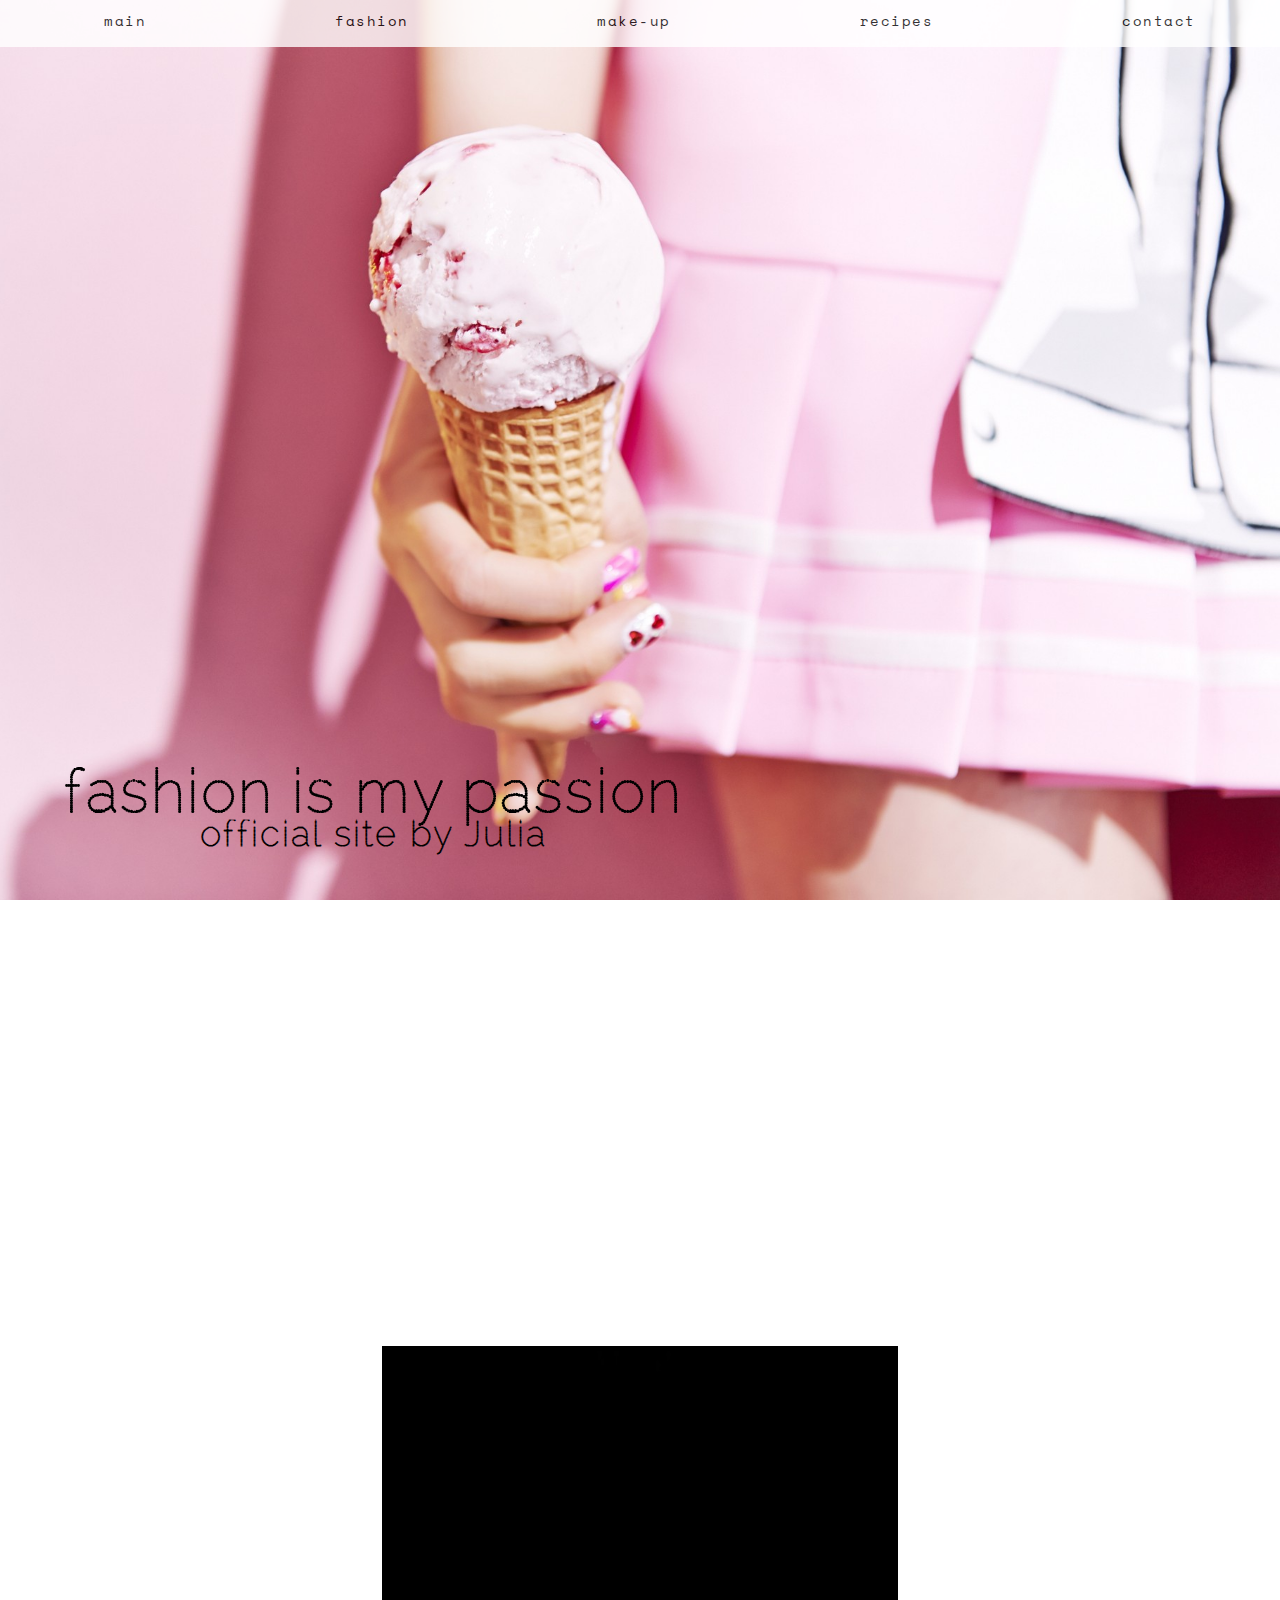
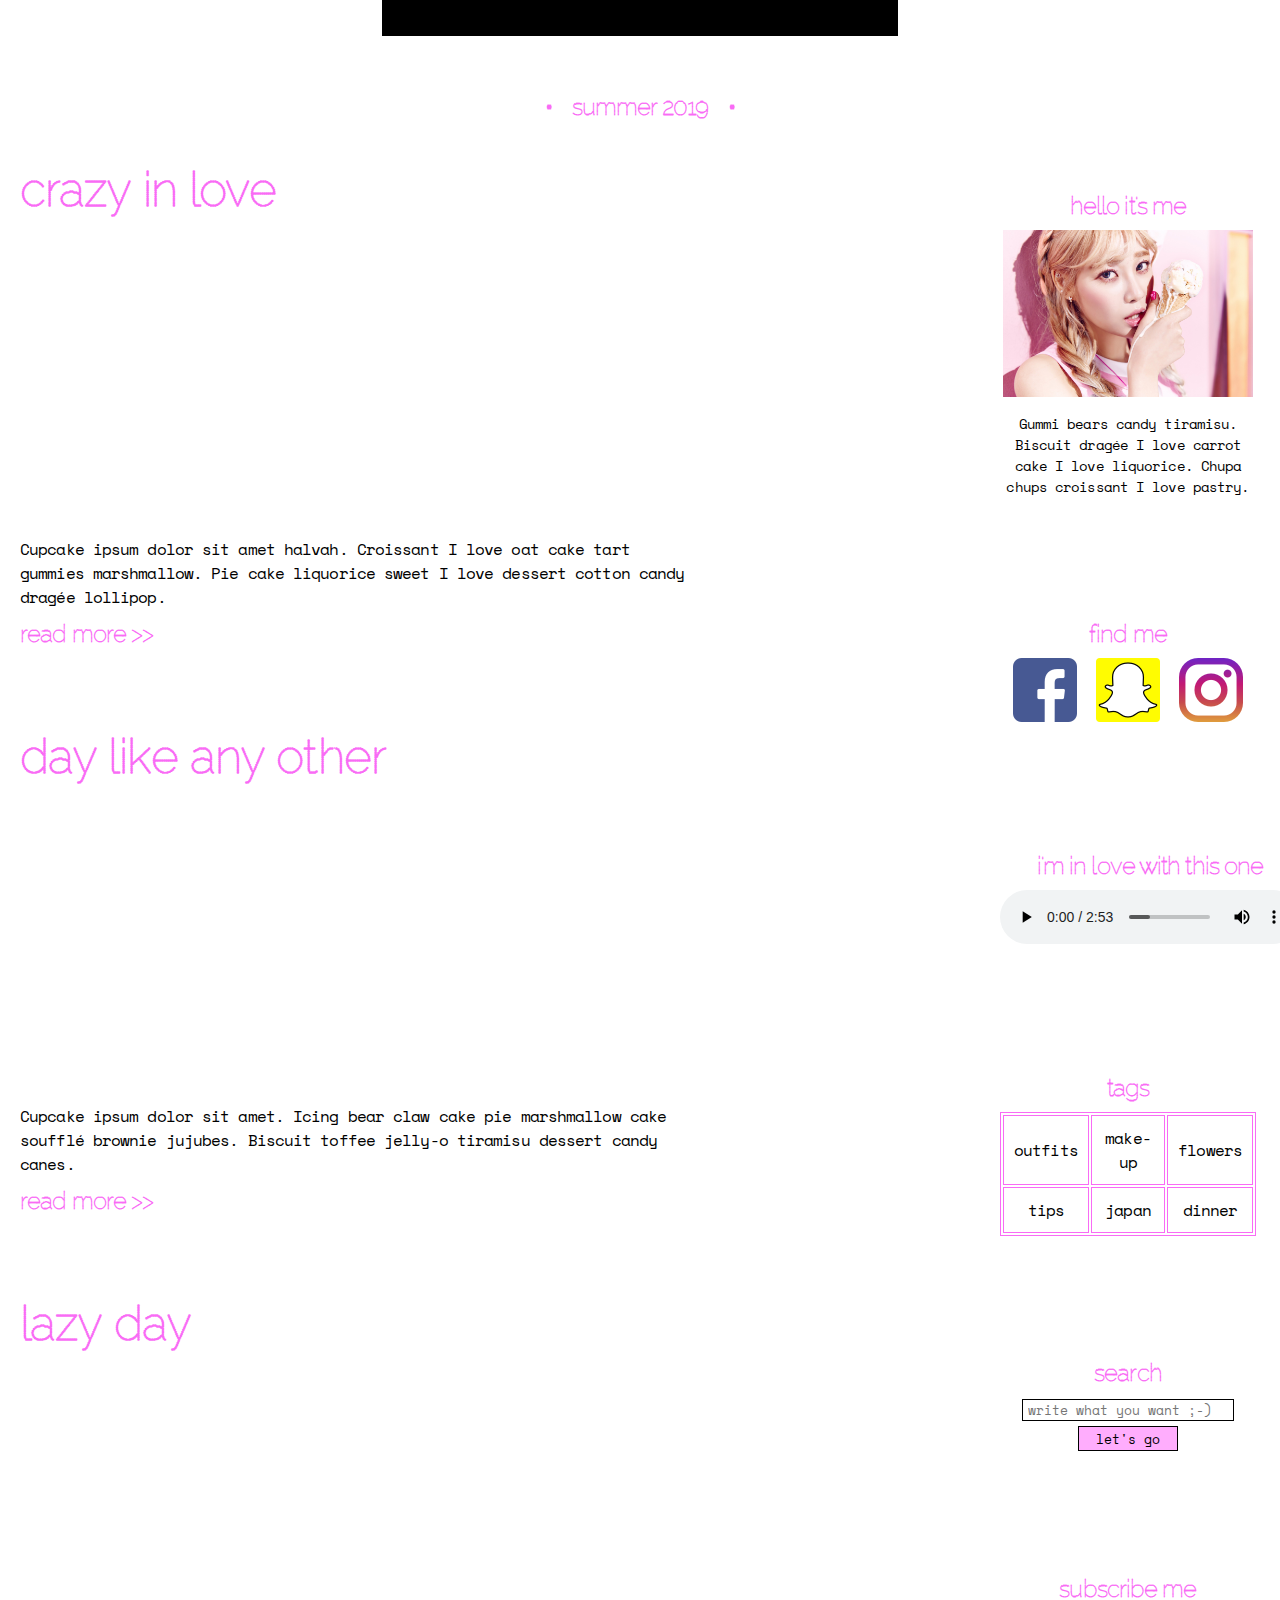
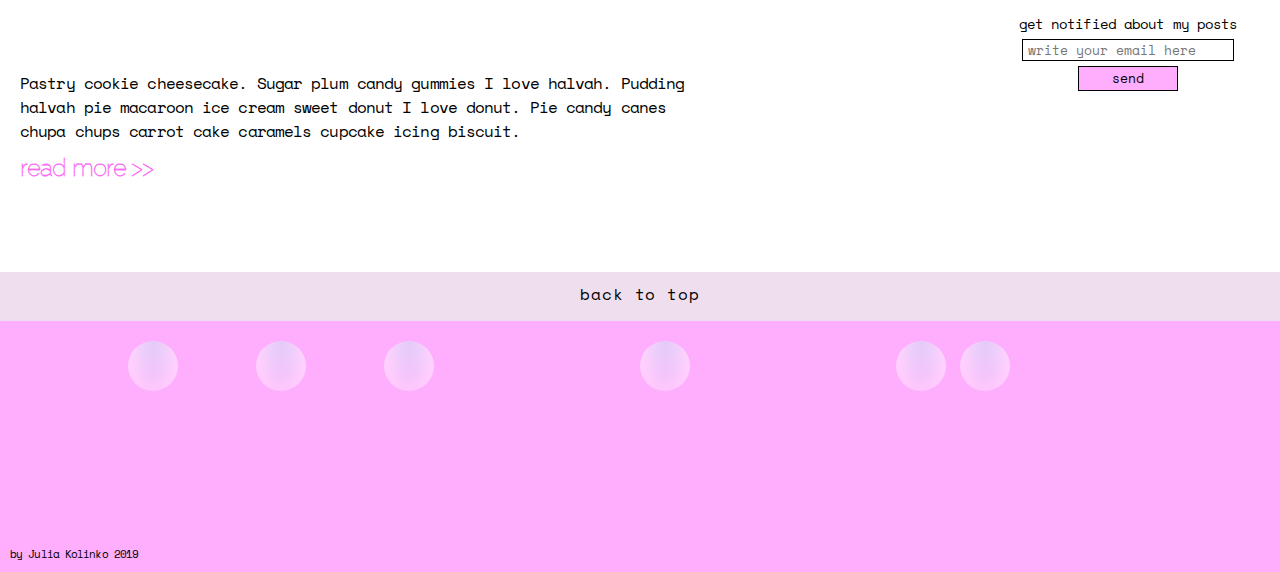
<file: index.html>
<!DOCTYPE html>
<html lang="en">

<head>
    <meta charset="utf-8">
    <meta name="viewport" content="width=device-width, initial-scale=1.0">
    <link href="https://fonts.googleapis.com/css?family=Raleway+Dots|Space+Mono" rel="stylesheet">
    <link rel="stylesheet" href="style.css">
    <link rel="shortcut icon" type="image/x-icon" href="img/icon.png" />
    <title>fashion blog</title>
</head>

<body>
    <div class="container">
        <header class="headers-container">
            <nav class="menu">
                <ul>
                    <li><a href="index.html">main</a></li>
                    <li><a href="fashion.html">fashion</a></li>
                    <li><a href="makeup.html">make-up</a></li>
                    <li><a href="recipes.html">recipes</a></li>
                    <li><a href="contact.html">contact</a></li>
                </ul>
            </nav>
            <div class="logo" id="top">
                <div class="title">
                    <h1>fashion is my passion</h1>
                    <h2>official site by Julia</h2>
                </div>
            </div>
        </header>
        <section class="videosContainer">
            <section class="videos">
                <video autoplay muted loop>
                    <source src="video/fashion.mp4" type="video/mp4">
                    Your browser does not support the video tag.
                </video>
                <video autoplay muted loop>
                    <source src="video/fashion2.mp4" type="video/mp4">
                    Your browser does not support the video tag.
                </video>
                <h2>summer 2019</h2>
            </section>
        </section>
        <div class="contentContainer">
            <section class="articlesContainer">
                <article>
                    <h2>crazy in love</h2>
                    <div class="articlePhoto firstArticle"></div>
                    <p>Cupcake ipsum dolor sit amet halvah. Croissant I love oat cake tart gummies marshmallow. Pie cake liquorice sweet I love dessert cotton candy dragée lollipop.</p>
                    <a href="#">read more >></a>
                </article>
                <article>
                    <h2>day like any other</h2>
                    <div class="articlePhoto secondArticle"></div>
                    <p>Cupcake ipsum dolor sit amet. Icing bear claw cake pie marshmallow cake soufflé brownie jujubes. Biscuit toffee jelly-o tiramisu dessert candy canes.</p>
                    <a href="#">read more >></a>
                </article>
                <article>
                    <h2>lazy day</h2>
                    <div class="articlePhoto">
                        <div class="articlePhoto thirdArticle"></div>
                    </div>
                    <p>Pastry cookie cheesecake. Sugar plum candy gummies I love halvah. Pudding halvah pie macaroon ice cream sweet donut I love donut. Pie candy canes chupa chups carrot cake caramels cupcake icing biscuit.</p>
                    <a href="#">read more >></a>
                </article>
            </section>
            <aside class="asideContainer">
                <div class="about">
                    <h3>hello it's me</h3>
                    <img src="img/aboutme.jpg">
                    <p>Gummi bears candy tiramisu. Biscuit dragée I love carrot cake I love liquorice. Chupa chups croissant I love pastry.</p>
                </div>
                <div class="socials">
                    <h3>find me</h3>
                    <a href="#"><img src="img/facebook.png"></a>
                    <a href="#"><img src="img/snapchat.png"></a>
                    <a href="#"><img src="img/instagram.png"></a>
                </div>
                <div class="song">
                    <h3>i'm in love with this one</h3>
                    <audio controls>
                        <source src="audio/music.mp3" type="audio/mpeg">
                    </audio>
                </div>
                <div class="tags">
                    <h3>tags</h3>
                    <table>
                        <tr>
                            <td><a href="#">outfits</a></td>
                            <td><a href="#">make-up</a></td>
                            <td><a href="#">flowers</a></td>
                        </tr>
                        <tr>
                            <td><a href="#">tips</a></td>
                            <td><a href="#">japan</a></td>
                            <td><a href="#">dinner</a></td>
                        </tr>
                    </table>
                </div>
                <div class="searching">
                    <h3>search</h3>
                    <input type="text" name="search" placeholder="write what you want ;-)">
                    <button>let's go</button>
                </div>
                <div class="subscribe">
                    <h3>subscribe me</h3>
                    <p>get notified about my posts</p>
                    <input type="email" name="email" placeholder="write your email here">
                    <button>send</button>
                </div>
            </aside>
        </div>
        <footer>
            <div class="footerButton">
                <a href="#top">back to top</a>
            </div>
            <div class="animation">
                <div class="bubble x1"></div>
                <div class="bubble x2"></div>
                <div class="bubble x3"></div>
                <div class="bubble x4"></div>
                <div class="bubble x5"></div>
                <div class="bubble x6"></div>
            </div>
            <p>by Julia Kolinko 2019</p>
        </footer>
    </div>
</body>

</html>
</file>
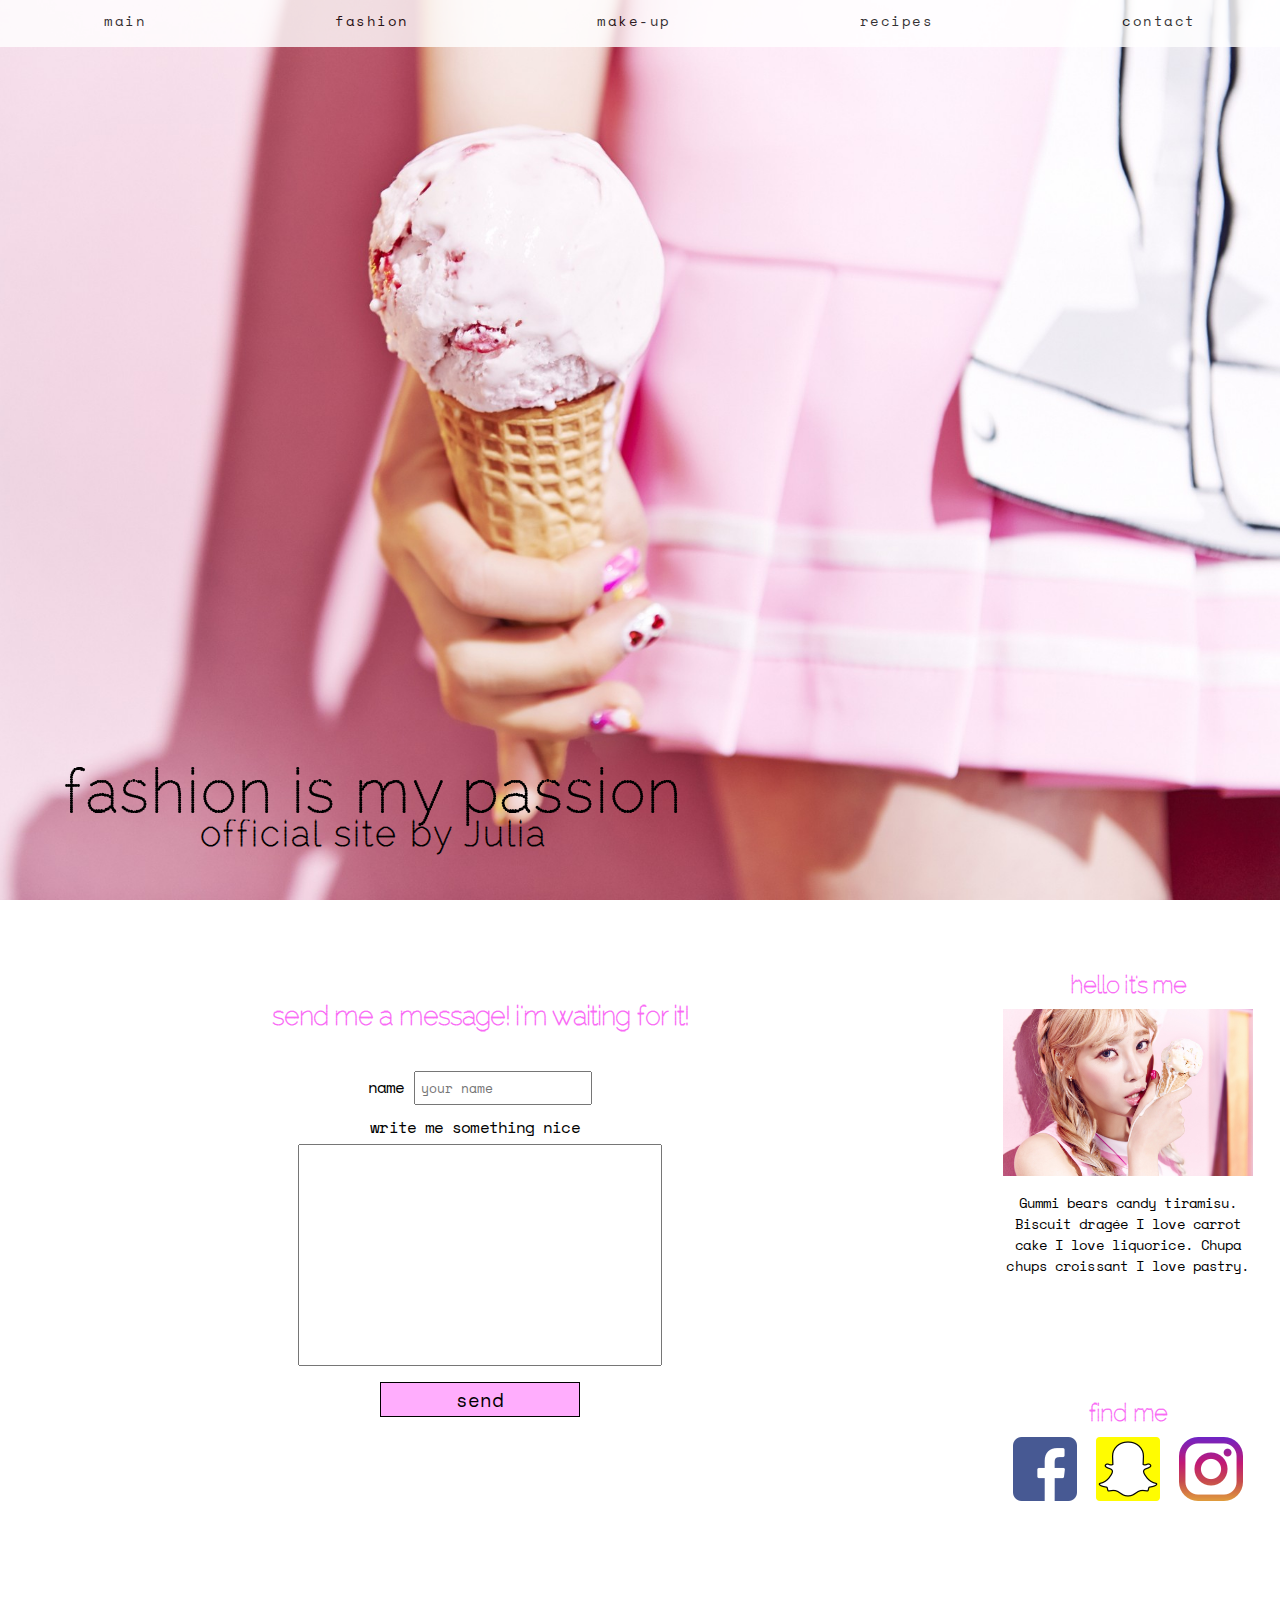
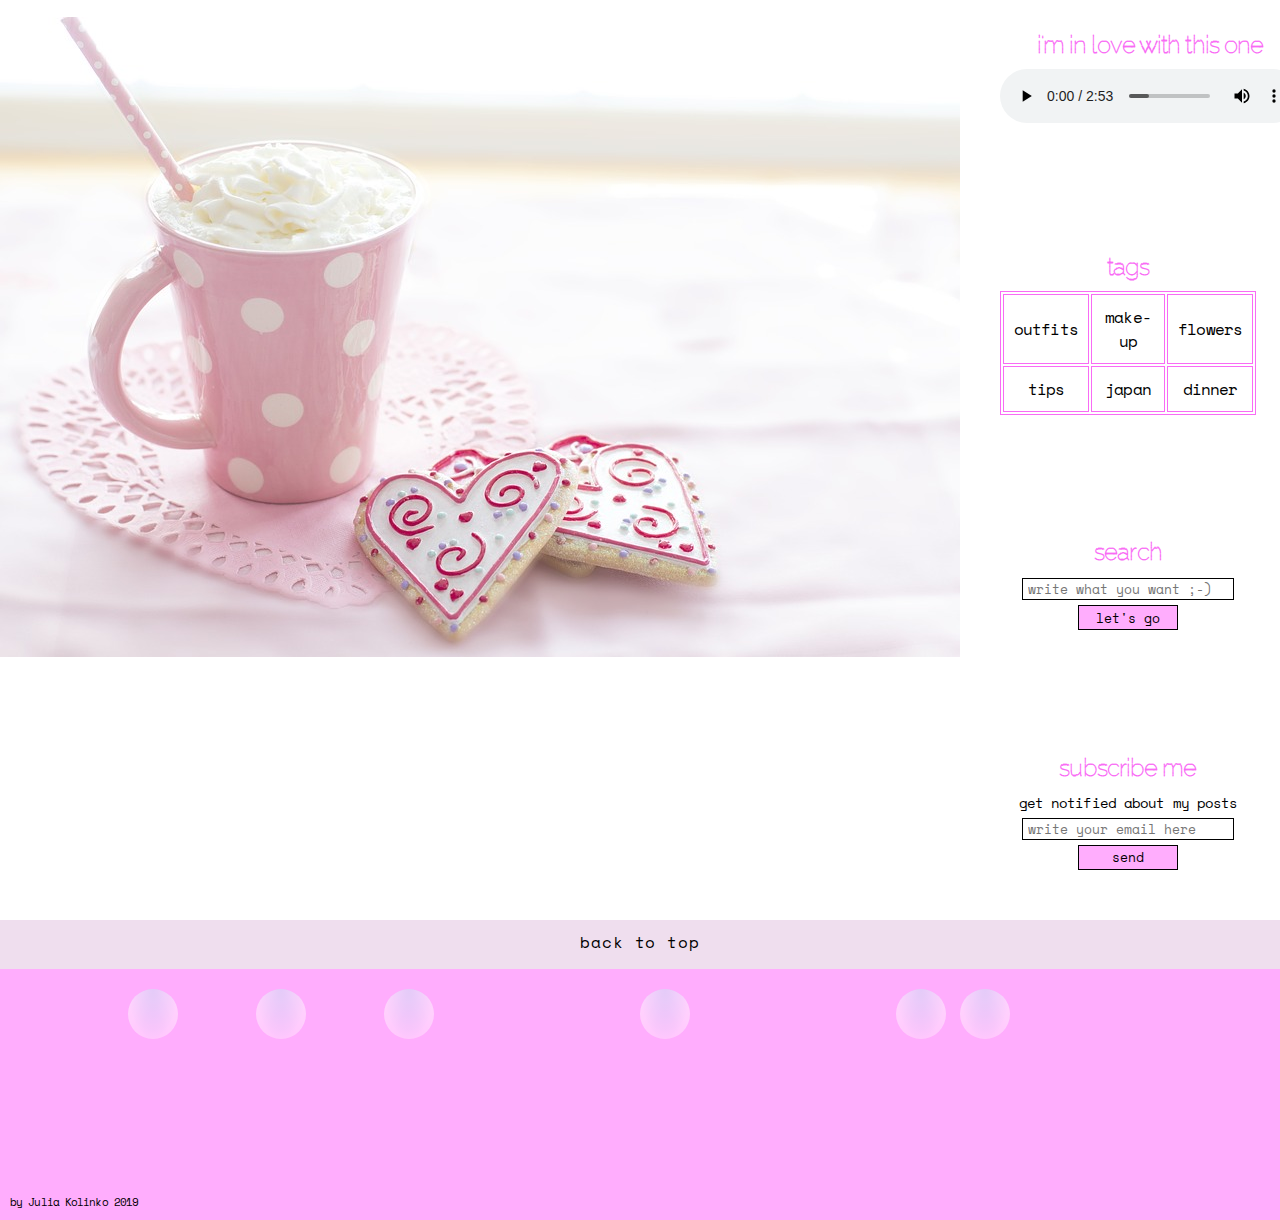
<file: contact.html>
<!DOCTYPE html>
<html lang="en">

<head>
    <meta charset="utf-8">
    <meta name="viewport" content="width=device-width, initial-scale=1.0">
    <link href="https://fonts.googleapis.com/css?family=Raleway+Dots|Space+Mono" rel="stylesheet">
    <link rel="stylesheet" href="style.css">
    <link rel="shortcut icon" type="image/x-icon" href="img/icon.png" />
    <title>fashion blog</title>
</head>

<body>
    <div class="container">
        <header class="headers-container">
            <nav class="menu">
                <ul>
                    <li><a href="index.html">main</a></li>
                    <li><a href="fashion.html">fashion</a></li>
                    <li><a href="makeup.html">make-up</a></li>
                    <li><a href="recipes.html">recipes</a></li>
                    <li><a href="contact.html">contact</a></li>
                </ul>
            </nav>
            <div class="logo" id="top">
                <div class="title">
                    <h1>fashion is my passion</h1>
                    <h2>official site by Julia</h2>
                </div>
            </div>
        </header>
        <div class="contentContainer">
            <section class="articlesContainer formContainer">
               <h3>send me a message! i'm waiting for it!</h3>
                <div class="form">
                    <label for="name">name</label><input type="text" id="name" placeholder="your name" size="20" maxlength="20" required><br>
                    <label for="note">write me something nice</label><br>
                    <textarea name="note" rows="10" cols="40"></textarea><br>
                    <button>send</button>
                </div>
                <img src="img/contact.jpg" alt="cookies and coffee">
            </section>
            <aside class="asideContainer">
                <div class="about">
                    <h3>hello it's me</h3>
                    <img src="img/aboutme.jpg">
                    <p>Gummi bears candy tiramisu. Biscuit dragée I love carrot cake I love liquorice. Chupa chups croissant I love pastry.</p>
                </div>
                <div class="socials">
                    <h3>find me</h3>
                    <a href="#"><img src="img/facebook.png"></a>
                    <a href="#"><img src="img/snapchat.png"></a>
                    <a href="#"><img src="img/instagram.png"></a>
                </div>
                <div class="song">
                    <h3>i'm in love with this one</h3>
                    <audio controls>
                        <source src="audio/music.mp3" type="audio/mpeg">
                    </audio>
                </div>
                <div class="tags">
                    <h3>tags</h3>
                    <table>
                        <tr>
                            <td><a href="#">outfits</a></td>
                            <td><a href="#">make-up</a></td>
                            <td><a href="#">flowers</a></td>
                        </tr>
                        <tr>
                            <td><a href="#">tips</a></td>
                            <td><a href="#">japan</a></td>
                            <td><a href="#">dinner</a></td>
                        </tr>
                    </table>
                </div>
                <div class="searching">
                    <h3>search</h3>
                    <input type="text" name="search" placeholder="write what you want ;-)">
                    <button>let's go</button>
                </div>
                <div class="subscribe">
                    <h3>subscribe me</h3>
                    <p>get notified about my posts</p>
                    <input type="email" name="email" placeholder="write your email here">
                    <button>send</button>
                </div>
            </aside>
        </div>
        <footer>
            <div class="footerButton">
                <a href="#top">back to top</a>
            </div>
            <div class="animation">
                <div class="bubble x1"></div>
                <div class="bubble x2"></div>
                <div class="bubble x3"></div>
                <div class="bubble x4"></div>
                <div class="bubble x5"></div>
                <div class="bubble x6"></div>
            </div>
            <p>by Julia Kolinko 2019</p>
        </footer>
    </div>
</body>

</html>
</file>
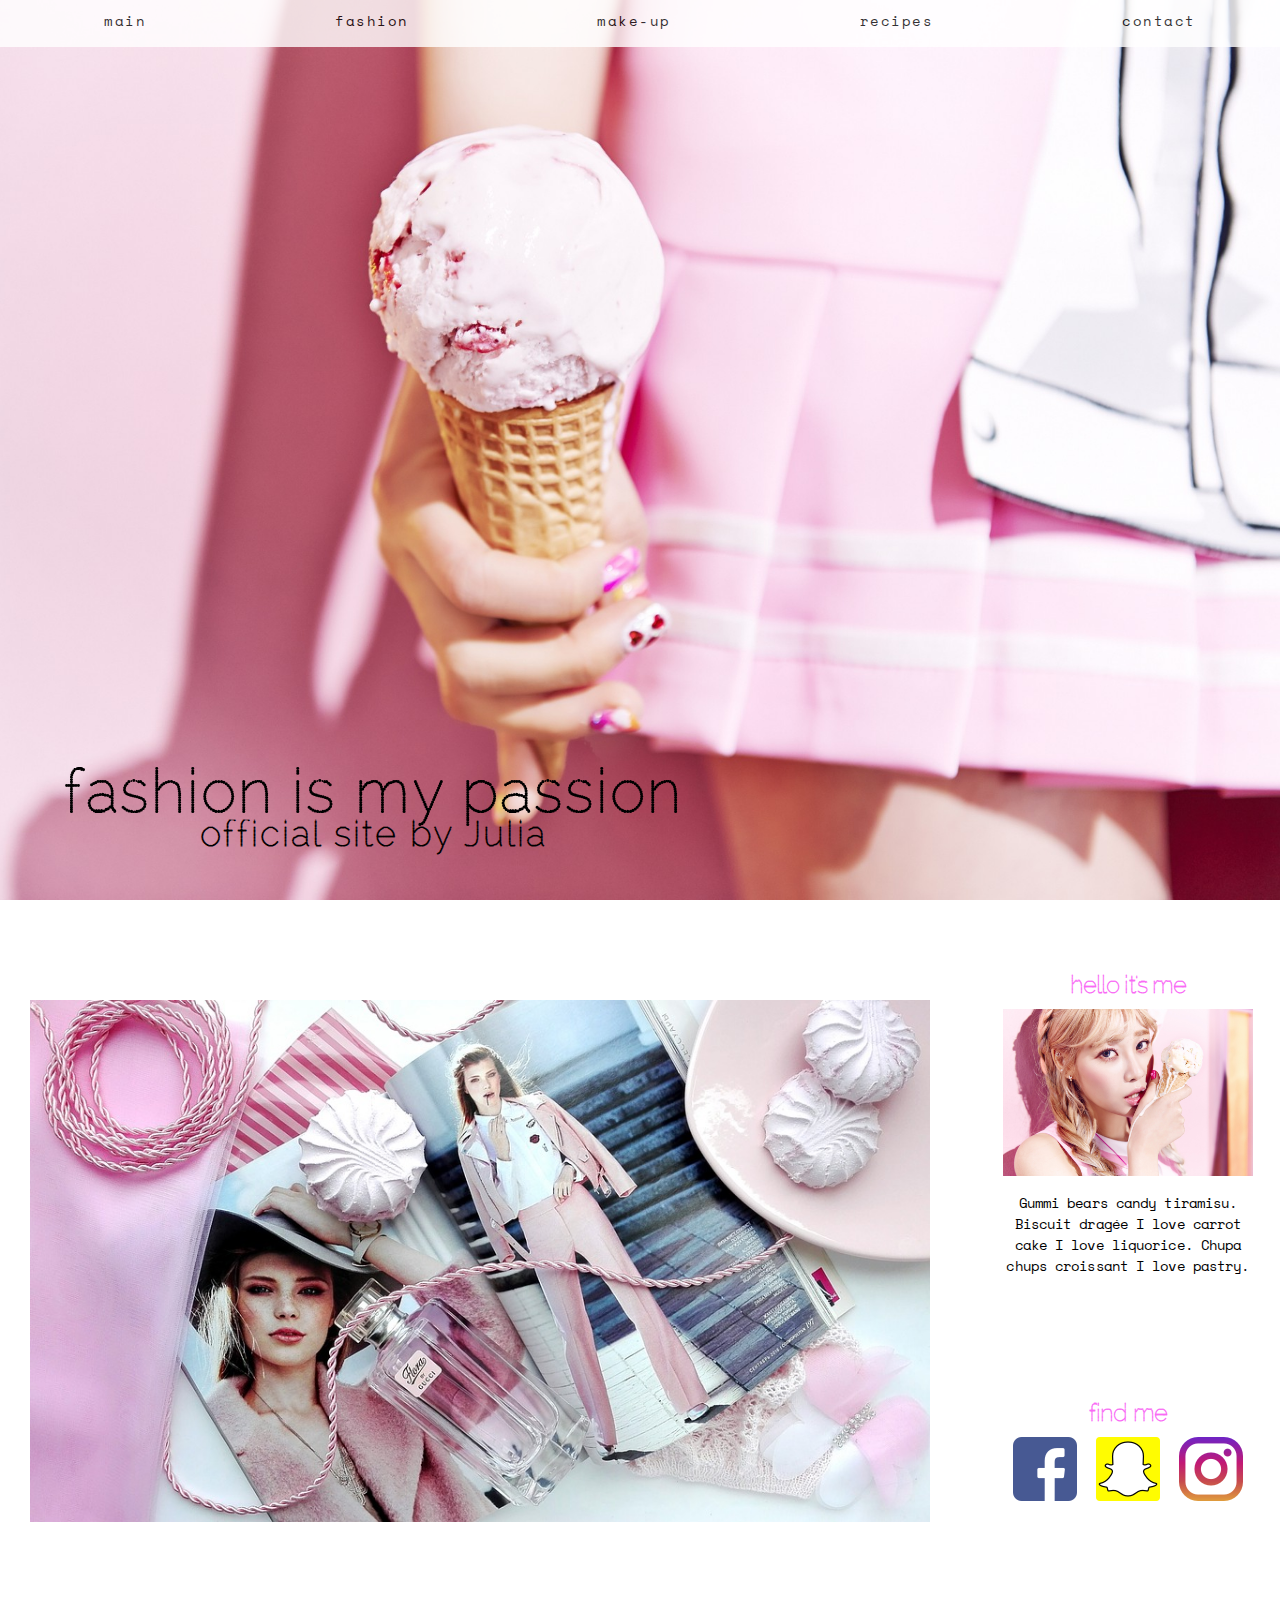
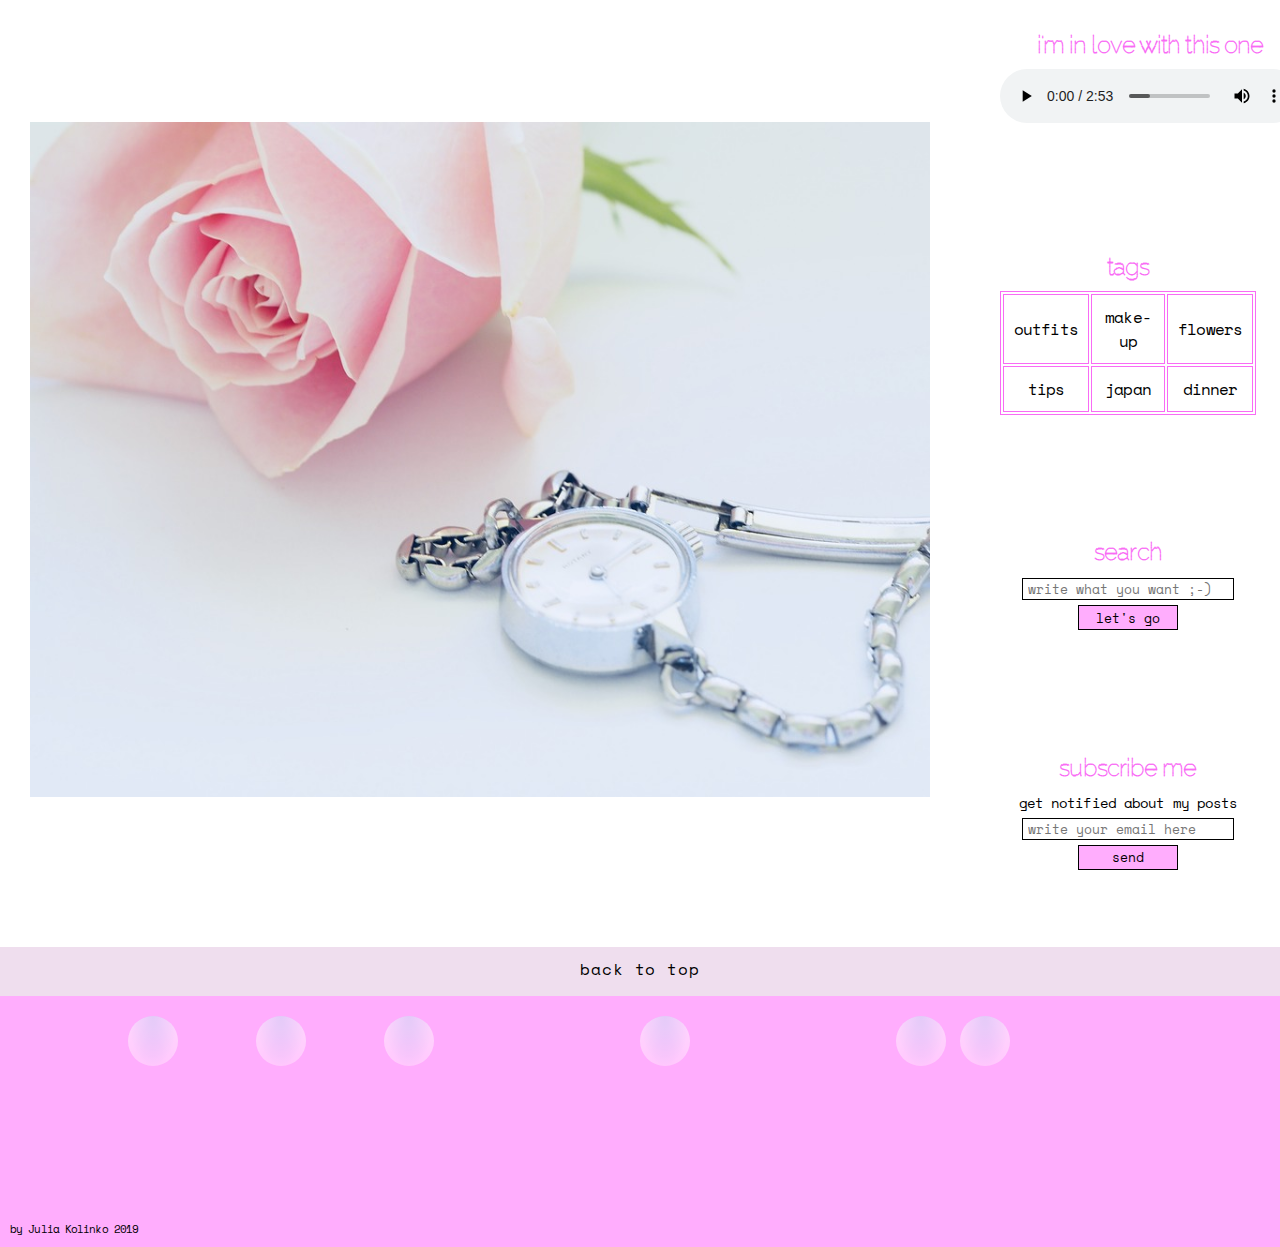
<file: fashion.html>
<!DOCTYPE html>
<html lang="en">

<head>
    <meta charset="utf-8">
    <meta name="viewport" content="width=device-width, initial-scale=1.0">
    <link href="https://fonts.googleapis.com/css?family=Raleway+Dots|Space+Mono" rel="stylesheet">
    <link rel="stylesheet" href="style.css">
    <link rel="shortcut icon" type="image/x-icon" href="img/icon.png" />
    <title>fashion blog</title>
</head>

<body>
    <div class="container">
        <header class="headers-container">
            <nav class="menu">
                <ul>
                    <li><a href="index.html">main</a></li>
                    <li><a href="fashion.html">fashion</a></li>
                    <li><a href="makeup.html">make-up</a></li>
                    <li><a href="recipes.html">recipes</a></li>
                    <li><a href="contact.html">contact</a></li>
                </ul>
            </nav>
            <div class="logo" id="top">
                <div class="title">
                    <h1>fashion is my passion</h1>
                    <h2>official site by Julia</h2>
                </div>
            </div>
        </header>
        <div class="contentContainer">
            <section class="articlesContainer fashionImg">
                <img src="img/fashion.jpg" alt="fashion" usemap="#fashion1">
                <map id="fashion1" name="fashion1">
                    <area shape="rect" alt="parfume" title="" coords="308,286,568,546" href="https://www.iperfumy.pl/gucci/flora-by-gucci2015/" target="" />
                    <area shape="rect" alt="cookie" title="" coords="272,78,435,242" href="https://www.mojewypieki.com/przepis/bezy" target="" />
                    <area shape="rect" alt="cookie" title="" coords="757,2,955,209" href="https://www.mojewypieki.com/przepis/bezy" target="" />
                </map>
                <img src="img/fashion2.jpg" alt="fashion" usemap="#fashion2">
                <map id="fashion2" name="fashion2">
                    <area shape="rect" alt="rose" title="" coords="3,1,664,386" href="https://pl.wikipedia.org/wiki/R%C3%B3%C5%BCa" target="" />
                    <area shape="rect" alt="watch" title="" coords="388,388,957,684" href="https://allegro.pl/kategoria/zegarki-damskie-19864?string=zegarek%20kieszonkowy%20damski" target="" /> </map> </section>
            <aside class="asideContainer">
                <div class="about">
                    <h3>hello it's me</h3>
                    <img src="img/aboutme.jpg">
                    <p>Gummi bears candy tiramisu. Biscuit dragée I love carrot cake I love liquorice. Chupa chups croissant I love pastry.</p>
                </div>
                <div class="socials">
                    <h3>find me</h3>
                    <a href="#"><img src="img/facebook.png"></a>
                    <a href="#"><img src="img/snapchat.png"></a>
                    <a href="#"><img src="img/instagram.png"></a>
                </div>
                <div class="song">
                    <h3>i'm in love with this one</h3>
                    <audio controls>
                        <source src="audio/music.mp3" type="audio/mpeg">
                    </audio>
                </div>
                <div class="tags">
                    <h3>tags</h3>
                    <table>
                        <tr>
                            <td><a href="#">outfits</a></td>
                            <td><a href="#">make-up</a></td>
                            <td><a href="#">flowers</a></td>
                        </tr>
                        <tr>
                            <td><a href="#">tips</a></td>
                            <td><a href="#">japan</a></td>
                            <td><a href="#">dinner</a></td>
                        </tr>
                    </table>
                </div>
                <div class="searching">
                    <h3>search</h3>
                    <input type="text" name="search" placeholder="write what you want ;-)">
                    <button>let's go</button>
                </div>
                <div class="subscribe">
                    <h3>subscribe me</h3>
                    <p>get notified about my posts</p>
                    <input type="email" name="email" placeholder="write your email here">
                    <button>send</button>
                </div>
            </aside>
        </div>
        <footer>
            <div class="footerButton">
                <a href="#top">back to top</a>
            </div>
            <div class="animation">
                <div class="bubble x1"></div>
                <div class="bubble x2"></div>
                <div class="bubble x3"></div>
                <div class="bubble x4"></div>
                <div class="bubble x5"></div>
                <div class="bubble x6"></div>
            </div>
            <p>by Julia Kolinko 2019</p>
        </footer>
    </div>
</body>

</html>
</file>
<file: style.css>
@keyframes animateBubble {
    0% {
        top: 0;
    }
    50% {
        top: 120%;
    }
    100% {
        top: 0;
    }
}


@keyframes sideWays { 
    0% { 
        margin-left: 0px;
    }
    100% { 
        margin-left: 50px;
    }
}

* {
    margin: 0;
    padding: 0;
}

html {
	scroll-behavior: smooth;	
}


h1,
h2,
h3,
a {
	font-family: 'Raleway Dots', cursive;
	color: #f96bf5;
}

.container {
    font-family: 'Space Mono', monospace;
    letter-spacing: -.9px;
    overflow-y: hidden;
}

.headers-container {
    height: 100vh;
    width: 100%;
}

.menu {
	z-index: 1000;
    padding: 10px;
    position: fixed;
    background-color: #fff;
    height: 3%;
    width: 100%;
    opacity: .8;
}

.menu ul {
    display: -webkit-box;
    display: -ms-flexbox;
    display: flex;
    list-style: none;
    font-size: .9em;
    letter-spacing: 1.5px;
}

.menu li {
    text-align: center;
    display: inline-block;
    margin: 0 auto;
}

.menu a {
    color: #000;
    text-decoration: none;
	font-family: 'Space Mono', monospace;
}

.menu a:hover {
    color: #f96bf5;
    -webkit-transition-duration: .5s;
    transition-duration: .5s;
}


.title {
    text-align: center;
    font-size: 2.5em;
    letter-spacing: 2px;
	position: absolute;
	bottom: 5%;
	left: 5%;
	line-height: 43px;
}

.title h1 {
    font-size: 1.5em;
	color: #000;
}

.title h2 {
    font-size: .9em;
	color: #000;
}

.logo {
	width: 100%;
    height: 100vh;
    background: url(img/header.jpg) no-repeat bottom;
    background-size: cover;
	background-attachment: fixed;
	position: relative;
}

.contentContainer {
    display: -webkit-box;
    display: -ms-flexbox;
    display: flex;
	flex-wrap: wrap;
}

.videosContainer {
	display: flex;
	flex-wrap: wrap;
	justify-content: center;
	width: 100%;
	height: 100%;
}

.videos {
	text-align: center;	
}

.videos video {
    height: 290px;
    width: 700px;
	cursor: pointer;
	margin: 50px 0;
}

.videosContainer h2::before {
    content: '•';
    margin-right: 20px;
}

.videosContainer h2::after {
    content: '•';
    margin-left: 20px;
}

.articlesContainer {
	display: flex;
	flex-wrap: wrap;
	height: 100%;
    width: 75%;
	margin-right: 40px;
}

.articlesContainer article {
	margin: 40px 0;
}

.articlesContainer h2 {
    font-size: 3em;
    font-weight: bold;
	margin-left: 20px;
}

.articlesContainer p {
	margin-left: 20px;
	width: 70%;
	margin-bottom: 10px;
}

.articlesContainer a {
	font-size: 1.5em;
	text-decoration: none;
	color: #f96bf5;
	font-weight: bold;
	margin-left: 20px;
}

.articlesContainer a:hover {
	border-bottom: 1px solid #f96bf5;
}


.articlePhoto {
	height: 300px;
	width: 100%;
	margin: 10px 0;
}

.firstArticle {
	background: url(img/article1.jpg) no-repeat left;
	background-size: contain;
	background-attachment: fixed;
}

.secondArticle {
	background: url(img/article2.jpg) no-repeat left;
	background-size: contain;
	background-attachment: fixed;
}

.thirdArticle {
	background: url(img/article3.jpg) no-repeat left;	
	background-size: contain;
	background-attachment: fixed;
}

.asideContainer {
	display: flex;
	flex-wrap: wrap;
	align-content: space-between;
	justify-content: space-around;
	height: 1500px;
    width: 20%;
	margin-top: 70px;
	text-align: center;
}

.asideContainer p {
	font-size: .9em;	
}

.asideContainer h3 {
	font-size: 1.5em;
	margin-bottom: 10px;
}

.about img {
	height 250px;
	width: 250px;
}

.about p {
	margin-top: 10px;
}

.socials img {
	height: 64px;
	width: 64px;
	margin: 0 5px
}

.tags table, .tags td {
	border: 1px solid #f96bf5;	
}

td {
	padding: 10px;	
}

td a {
	color: #000;
	text-decoration: none;
	font-family: 'Space Mono', monospace;
	transition-duration: .5s;
}

td a:hover {
	color: #f96bf5;
}

.searching input, .subscribe input {
	height: 10px;
	width: 200px;
	padding: 5px;
	font-family: 'Space Mono', monospace;
	border: 1px solid #000;
}

.subscribe input {
	margin-top: 5px;
}

.asideContainer button {
	margin-top: 5px;
	height: 25px;
	width: 100px;
	cursor: pointer;
	font-family: 'Space Mono', monospace;
	background-color: #ffadfd;
	border: 1px solid #000;
}

button:focus {
	outline: 0;	
}

button:active {
    transform: translateY(2px);
}

footer {
    display: flex;
    flex-direction: column;
    justify-content: space-between;
    height: 300px;
    margin-top: 50px;
    background-color: #ffadfd;
}

.footerButton {
    width: 100%;
    padding: 10px 0 15px 0;
    text-align: center;
    background-color: #efdeee;
}

.footerButton a {
    color: #000;
    font-family: 'Space Mono', monospace;
    text-decoration: none;
    letter-spacing: .9px;
}

.footerButton a:hover::before{
    content: ">> ";
}

.footerButton a:hover::after{
    content: " <<";
}

footer p {
    font-size: .7em;
    padding: 10px 0 10px 10px;
}

.animation {
    position: relative;
    width: 100%;
    height: 100%;
    margin-top: 20px;
}

.bubble {
    height: 50px;
    width: 50px;
    position: absolute;
    box-shadow:  0px 0px 100px -39px rgba(0,0,0,1), inset 0 20px 30px rgba(255, 255, 255, 0.3);
    border-radius: 50%;
    background: radial-gradient(ellipse at top, rgba(208,166,244,6) 0%,rgba(255,255,255,.1) 70%);
}

.bubble::before {
    content: '';
    background-color: #fff;
    height: 50px;
    width: 50px;
    border-radius: 50%;
    position: absolute;
    opacity: .2;
}

.x1 {
    left: 10%;
    animation: animateBubble 10s linear infinite, sideWays 2s ease-in-out infinite alternate;
}

.x2 {
    animation: animateBubble 15s linear infinite, sideWays 2s ease-in-out infinite alternate;
    left: 50%;
}

.x3 {
    animation: animateBubble 10s linear infinite, sideWays 2s ease-in-out infinite alternate;
    left: 30%;
}

.x4 {
    animation: animateBubble 20s linear infinite, sideWays 2s ease-in-out infinite alternate;
    left: 70%;
}

.x5 {
    animation: animateBubble 30s linear infinite, sideWays 2s ease-in-out infinite alternate;
    left: 20%
}

.x6 {
    animation: animateBubble 10s linear infinite, sideWays 2s ease-in-out infinite alternate;
    left: 75%;
}

.fashionImg img {
    margin: 100px auto;
	max-width: 900px;
  	height: auto;
}

.formContainer {
    display: flex;
    flex-direction: column;
    align-content: center;
    margin-top: 100px;
}

.formContainer h3 {
    font-size: 1.7em;
    margin-bottom: 30px;
    text-align: center;
}

.form {
    text-align: center;
}

.form label {
    margin-right: 10px;
}

.form input {
    font-family: 'Space Mono', monospace;
    margin: 10px 0;
	padding: 5px;
}

.form textarea {
    margin-top: 5px;
    font-family: 'Space Mono', monospace;
	resize: none;
	padding: 10px;
}

.form button {
    margin-top: 10px;
    width: 200px;
	height: 35px;
	width: 200px;
	cursor: pointer;
	font-family: 'Space Mono', monospace;
	background-color: #ffadfd;
	border: 1px solid #000;
	font-size: 1.2em;
}

.formContainer img {
    margin-top: 200px;
}


@media screen and (max-width: 1200px) {
	
	.fashionImg img {
		max-width: 700px;
	}
}

@media screen and (max-width: 1000px) {
  
    .contentContainer {
        flex-direction: column;
    }
    
    .articlesContainer {
        width: 100%;
    }
    
    .articlesContainer p {
        font-size: .9em;
    }
    
    .asideContainer {
        width: 100%;
		align-content: space-around;
		justify-content: space-around;
    }
    
    .asideContainer div {
        width: 80%;
    }
    
    .about img {
        margin-bottom: 10px;
    }
    
    .about p {
        width: 80%;
        display: block;
        margin: 0 auto;
    }
    
    .tags table {
        margin: 0 auto;
    }
	
	.subscribe button, .searching button {
		display: block;
		margin: 0 auto;
		margin-top: 5px;
	}
	
	.fashionImg img {
		max-width: 900px;
	}
}
</file>
